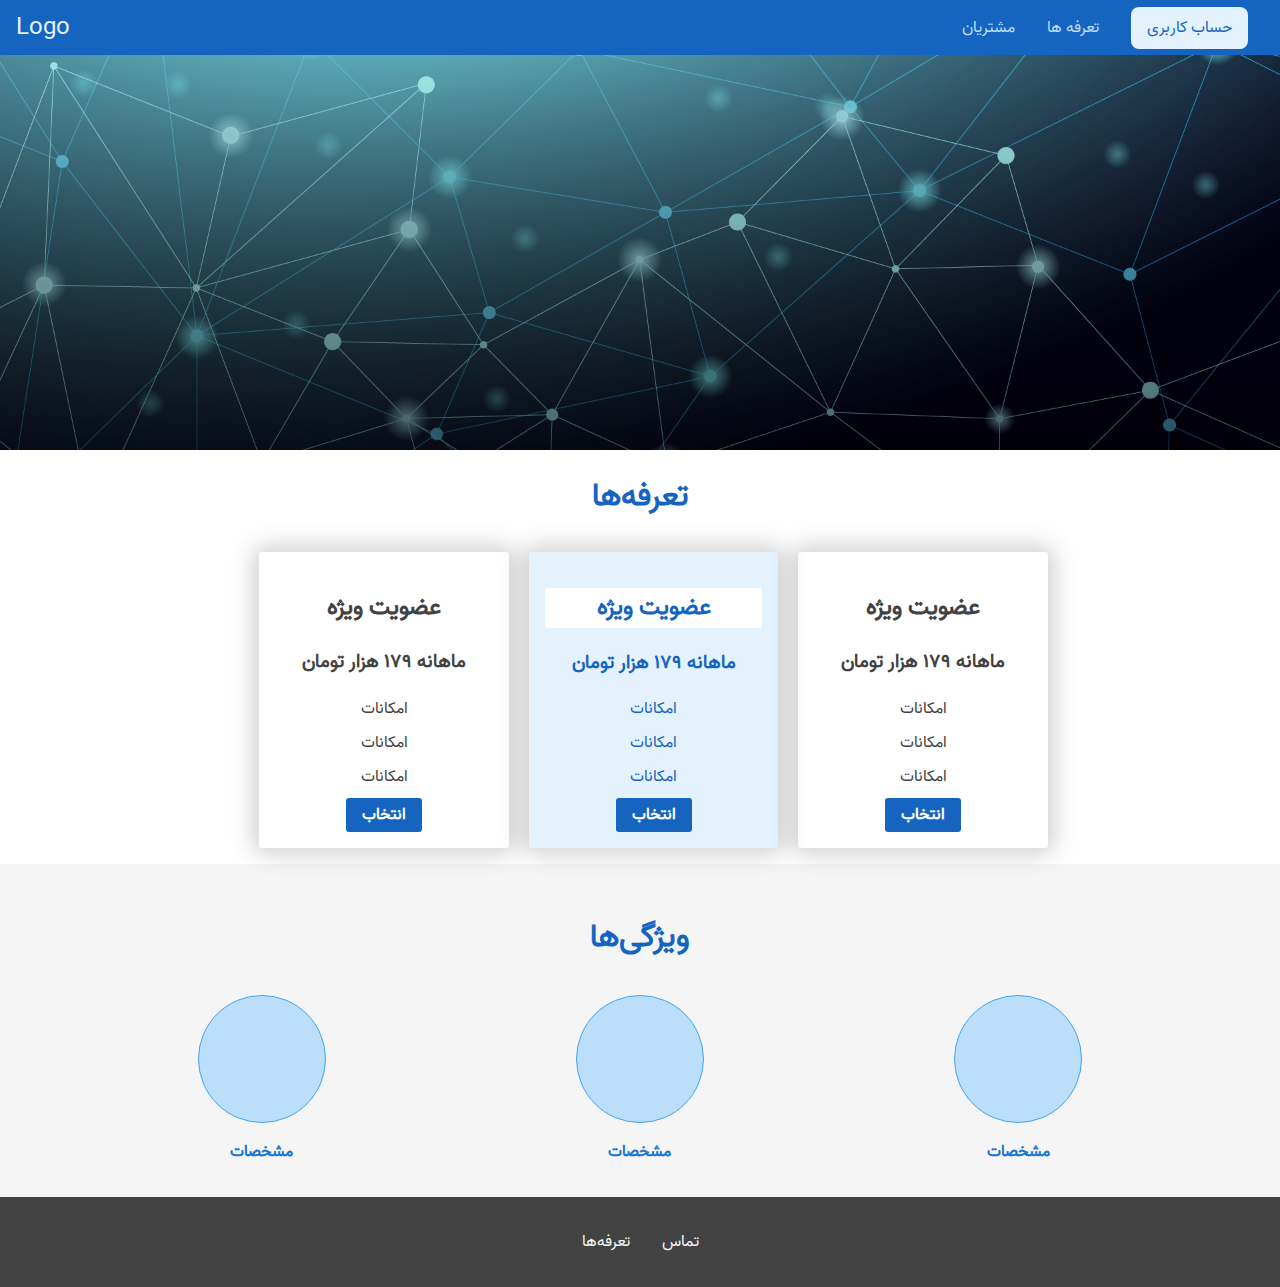
<file: index.html>
<!DOCTYPE html>
<html lang="fa-IR">
<head>
    <meta name="viewport" content="width=device-width, initial-scale=1.0">
    <link rel="stylesheet" href="./styles/shared.css">
    <link rel="stylesheet" href="./styles/main.css">
    <meta charset="UTF-8">
    <title>Book Store</title>
</head>
<body>
    <div class="backdrop"></div>
    <div class="modal">
        <h1 class="modal__title">عنوان</h1>
        <div class="modal__actions">
            <a href="" class="modal__action">ثبت سفارش</a>
            <button class="modal__action modal__action--negative">انصراف</button>
        </div>
    </div>
    <header class="main-header">
        <nav class="main-nav">
            <ul class="main-nav__items">
                <li class="main-nav__item main-nav__item--account">
                    <a href="#">حساب کاربری</a>
                </li>
                <li class="main-nav__item">
                    <a href="/pages/plans/index.html">تعرفه ها</a>
                </li>
                <li class="main-nav__item">
                    <a href="./pages/customers/index.html">مشتریان</a>
                </li>
            </ul>
        </nav>
        <div>
            <a href="#" class="main-header__logo">Logo</a>
        </div>
    </header>
    <main>
        <section id="overview">

        </section>
        <section id="plans">
            <h1 class="section-title">تعرفه‌ها</h1>
            <div class="plan__list">
                <article class="plan">
                    <h2 class="plan__title">عضویت ویژه</h2>
                    <h3 class="plan__price">ماهانه 179 هزار تومان</h3>
                    <ul class="plan__features">
                        <li class="plan__feature">امکانات</li>
                        <li class="plan__feature">امکانات</li>
                        <li class="plan__feature">امکانات</li>
                    </ul>
                    <div>
                        <button class="plan__btn">انتخاب</button>
                    </div>
                </article>
                <article class="plan plan--highlighted">
                    <h2 class="plan__title--highlighted">عضویت ویژه</h2>
                    <h3 class="plan__price">ماهانه 179 هزار تومان</h3>
                    <ul class="plan__features">
                        <li class="plan__feature">امکانات</li>
                        <li class="plan__feature">امکانات</li>
                        <li class="plan__feature">امکانات</li>
                    </ul>
                    <div>
                        <button class="plan__btn">انتخاب</button>
                    </div>
                </article>
                <article class="plan">
                    <h2 class="plan__title">عضویت ویژه</h2>
                    <h3 class="plan__price">ماهانه 179 هزار تومان</h3>
                    <ul class="plan__features">
                        <li class="plan__feature">امکانات</li>
                        <li class="plan__feature">امکانات</li>
                        <li class="plan__feature">امکانات</li>
                    </ul>
                    <div>
                        <button class="plan__btn">انتخاب</button>
                    </div>
                </article>
            </div>
        </section>
        <section id="features">
            <h1 class="section-title">ویژگی‌ها</h1>
            <ul class="features__list">
                <li class="features__list--element">
                    <div class="features__image">
                       
                    </div>
                    <p class="features__description">
                        مشخصات
                    </p>
                </li>
                <li class="features__list--element">
                    <div class="features__image">
                       
                    </div>
                    <p class="features__description">
                        مشخصات
                    </p>
                </li>
                <li class="features__list--element">
                    <div class="features__image">
                       
                    </div>
                    <p class="features__description">
                        مشخصات
                    </p>
                </li>
            </ul>
        </section>
    </main>
    <footer class="main-footer">
        <nav>
            <ul class="main-footer__links">
                <li class="main-footer__link">
                    <a href="#">تماس</a>
                </li>
                <li class="main-footer__link">
                    <a href="#">تعرفه‌ها</a>
                </li>
            </ul>
        </nav>
    </footer>
    <script src="./scripts/shared.js"></script>
</body>
</html>
</file>
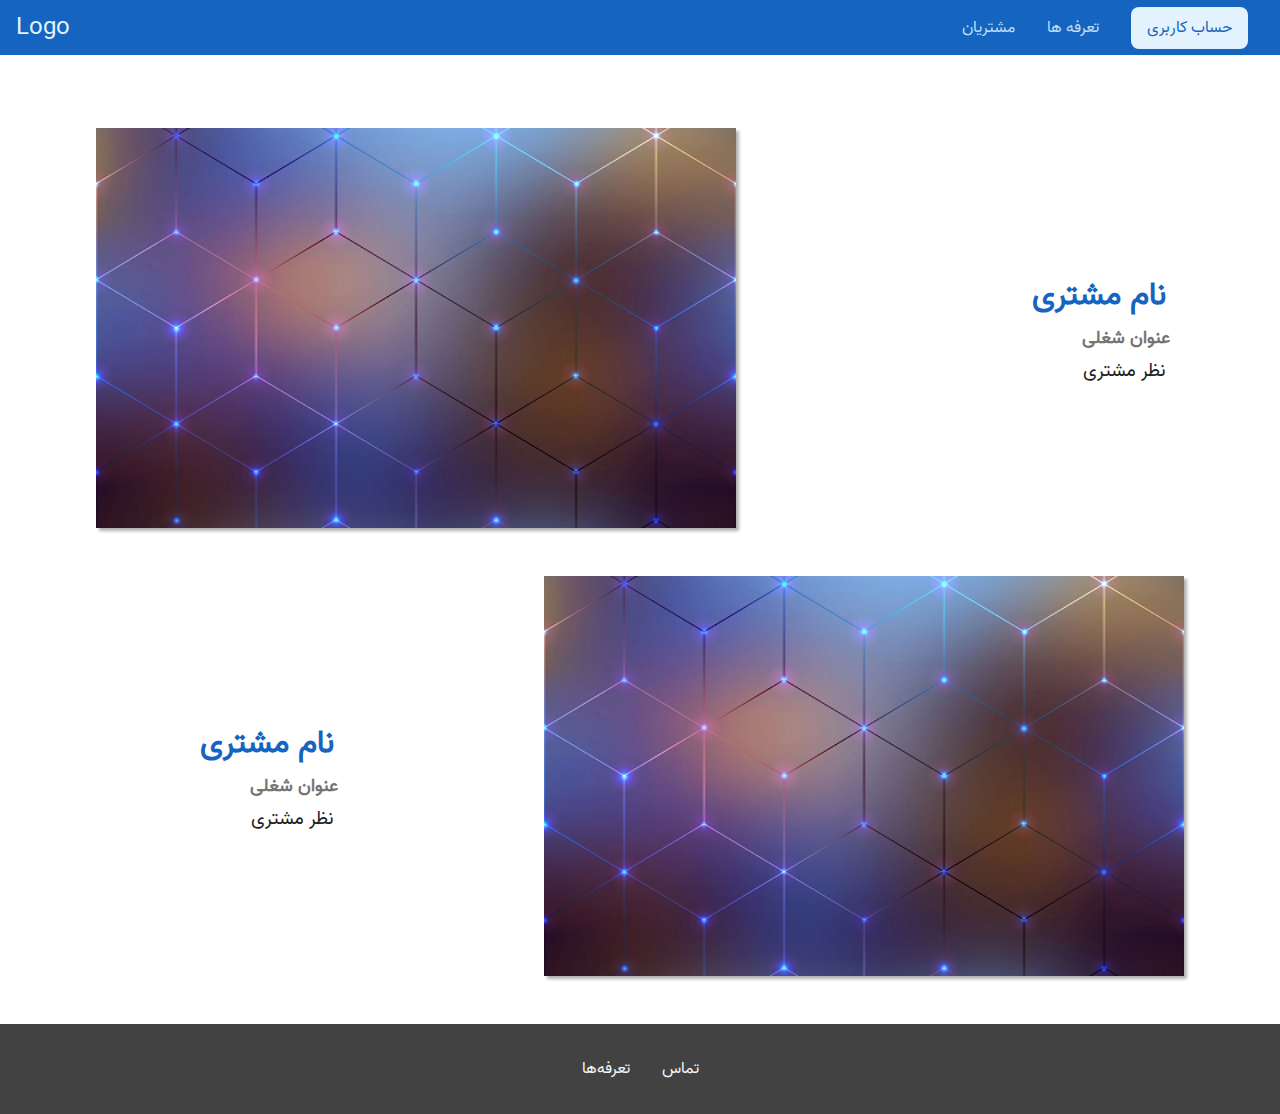
<file: pages/customers/index.html>
<!DOCTYPE html>
<html lang="fa-IR">
<head>
    <link rel="stylesheet" href="../../styles/shared.css">
    <link rel="stylesheet" href="./customers.css">
    <meta charset="UTF-8">
    <title>Customers</title>
</head>
<body>
    <div class="background"></div>
    <header class="main-header">
        <nav class="main-nav">
            <ul class="main-nav__items">
                <li class="main-nav__item main-nav__item--account">
                    <a href="#">حساب کاربری</a>
                </li>
                <li class="main-nav__item">
                    <a href="../plans/index.html">تعرفه ها</a>
                </li>
                <li class="main-nav__item">
                    <a href="../customers/index.html">مشتریان</a>
                </li>
            </ul>
        </nav>
        <div>
            <a href="../../index.html" class="main-header__logo">Logo</a>
        </div>
    </header>
    <main>
            <div>
                <div class="testimonial" id="customer-1">
                    <div class="testimonial__image-container">
                        <img src="../../images/user.png" class="customer-image">
                    </div>
                    <div class="testimonial__info">
                            <h1 class="testimonial__name">نام مشتری</h1>
                            <h2 class="testimonial_subtitle">عنوان شغلی</h2>
                            <p class="testimonial__text">نظر مشتری</p>
                    </div>
                </div>
                <div class="testimonial" id="customer-2">
                    <div class="testimonial__info">
                            <h1 class="testimonial__name">نام مشتری</h1>
                            <h2 class="testimonial_subtitle">عنوان شغلی</h2>
                            <p class="testimonial__text">نظر مشتری</p>
                    </div>
                    <div class="testimonial__image-container">
                        <img src="../../images/user.png" class="customer-image">
                    </div>
                </div>
            </div>
    </main>
    <footer class="main-footer">
        <nav>
            <ul class="main-footer__links">
                <li class="main-footer__link">
                    <a href="#">تماس</a>
                </li>
                <li class="main-footer__link">
                    <a href="#">تعرفه‌ها</a>
                </li>
            </ul>
        </nav>
    </footer>
</body>
</html>
</file>
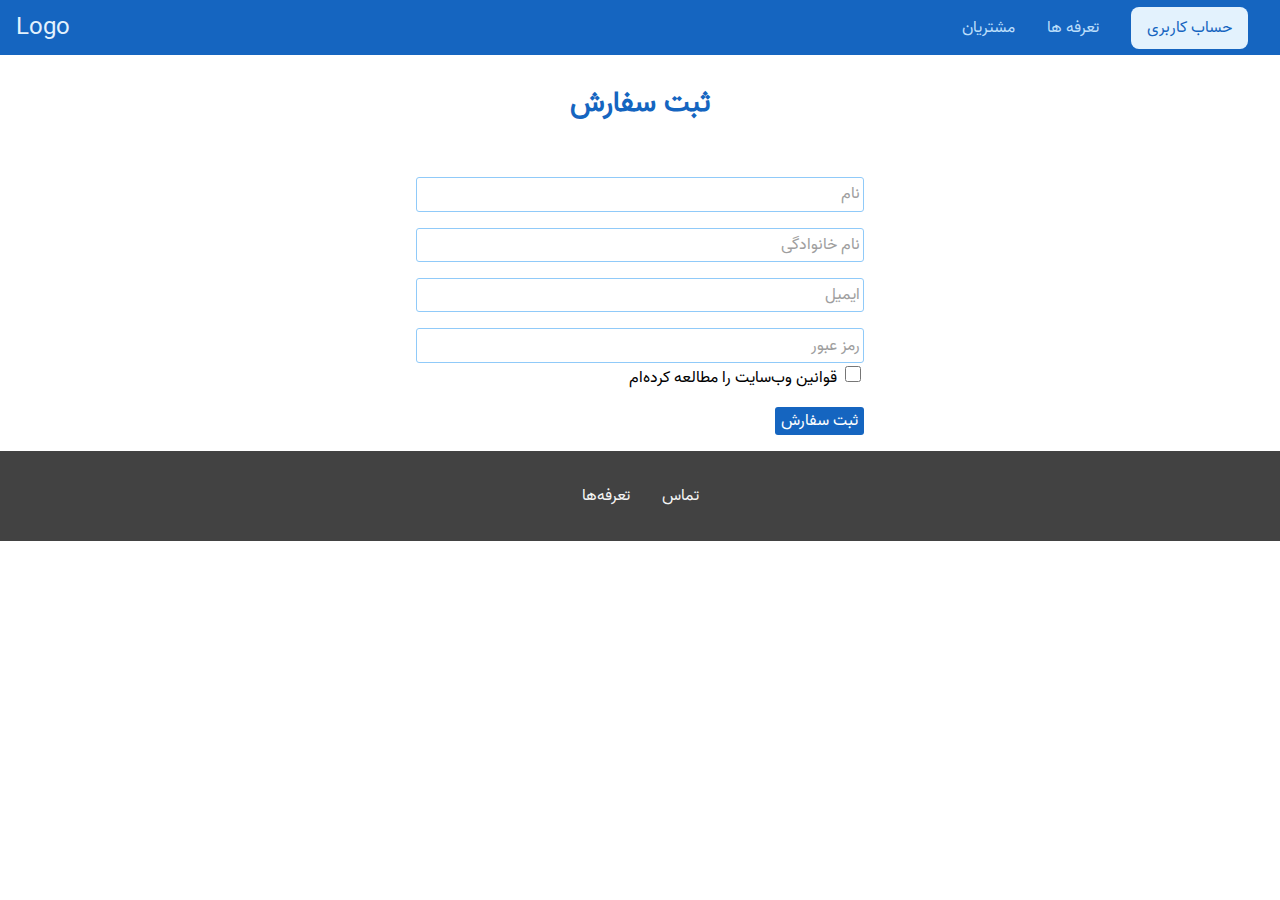
<file: pages/orders/index.html>
<!DOCTYPE html>
<html lang="fa-IR">
<head>
    <link rel="stylesheet" href="../../styles/shared.css">
    <link rel="stylesheet" href="./orders.css">
    <meta charset="UTF-8">
    <title>Orders</title>
</head>
<body>
    <div class="background"></div>
    <header class="main-header">
        <nav class="main-nav">
            <ul class="main-nav__items">
                <li class="main-nav__item main-nav__item--account">
                    <a href="#">حساب کاربری</a>
                </li>
                <li class="main-nav__item">
                    <a href="../plans/index.html">تعرفه ها</a>
                </li>
                <li class="main-nav__item">
                    <a href="../customers/index.html">مشتریان</a>
                </li>
            </ul>
        </nav>
        <div>
            <a href="../../index.html" class="main-header__logo">Logo</a>
        </div>
    </header>
    <main>
        <h1 class="form-title">ثبت سفارش</h1>
        <form class="order-form">
            <input type="text" id="first-name" placeholder="نام">
            <input type="text" id="last-name" placeholder="نام خانوادگی">
            <input type="text" id="email-address" placeholder="ایمیل">
            <input type="password" id="password" placeholder="رمز عبور">
            <input type="checkbox" id="terms" />
            <label>قوانین وب‌سایت را مطالعه کرده‌ام</label>
            <button type="submit">ثبت سفارش</button>
        </form>
    </main>
    <footer class="main-footer">
        <nav>
            <ul class="main-footer__links">
                <li class="main-footer__link">
                    <a href="#">تماس</a>
                </li>
                <li class="main-footer__link">
                    <a href="#">تعرفه‌ها</a>
                </li>
            </ul>
        </nav>
    </footer>
</body>
</html>
</file>
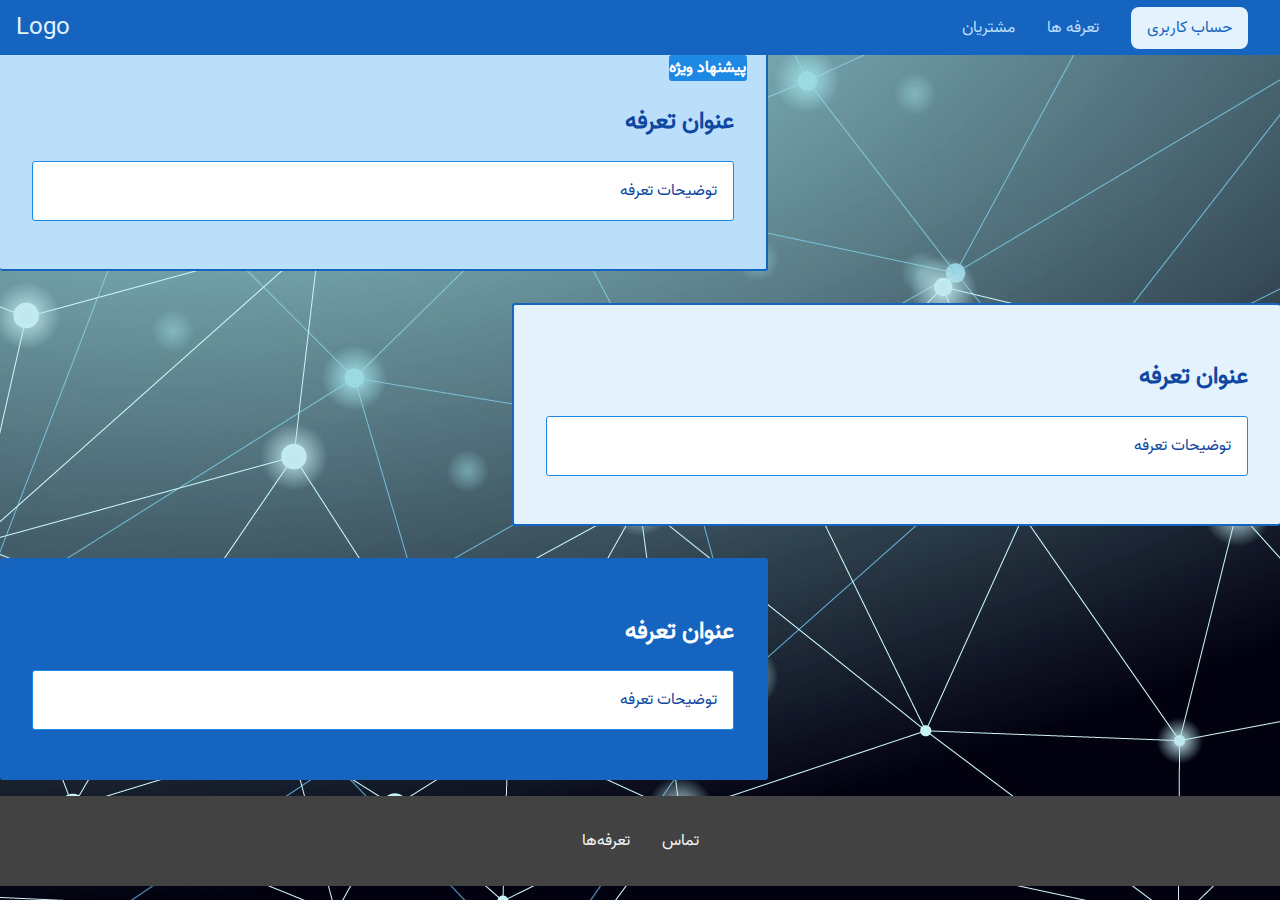
<file: pages/plans/index.html>
<!DOCTYPE html>
<html lang="fa-IR">
<head>
    <link rel="stylesheet" href="../../styles/shared.css">
    <link rel="stylesheet" href="./plans.css">
    <meta charset="UTF-8">
    <title>Plans</title>
</head>
<body>
    <div class="background"></div>
    <header class="main-header">
        <nav class="main-nav">
            <ul class="main-nav__items">
                <li class="main-nav__item main-nav__item--account">
                    <a href="#">حساب کاربری</a>
                </li>
                <li class="main-nav__item">
                    <a href="../plans/index.html">تعرفه ها</a>
                </li>
                <li class="main-nav__item">
                    <a href="../customers/index.html">مشتریان</a>
                </li>
            </ul>
        </nav>
        <div>
            <a href="../../index.html" class="main-header__logo">Logo</a>
        </div>
    </header>
    <main>
        <section class="plan" id="plus">
            <a href="#">
                <h2 class="plan__title">عنوان تعرفه</h2>
                <h2 class="plan__badge">پیشنهاد ویژه</h2>
                <p class="plan__info">توضیحات تعرفه</p>
            </a>
        </section>
        <section class="plan" id="free">
            <a href="#">
                <h2 class="plan__title">عنوان تعرفه</h2>
                <p class="plan__info">توضیحات تعرفه</p>
            </a>
        </section>
        <div class="clearfix"></div>
        <section class="plan" id="premium">
            <a href="#">
                <h2 class="plan__title">عنوان تعرفه</h2>
                <p class="plan__info">توضیحات تعرفه</p>
            </a>
        </section>
    </main>
    <footer class="main-footer">
        <nav>
            <ul class="main-footer__links">
                <li class="main-footer__link">
                    <a href="#">تماس</a>
                </li>
                <li class="main-footer__link">
                    <a href="#">تعرفه‌ها</a>
                </li>
            </ul>
        </nav>
    </footer>
</body>
</html>
</file>
<file: styles/shared.css>
* {
    box-sizing: border-box;
}

@font-face {
    font-family: 'Vazir-Regular-FD';
    src: url('../fonts/Vazir-Regular-FD.woff');
}

body {
    font-family: 'Vazir-Regular-FD';
    margin: 0;
    direction: rtl;
}

.backdrop {
    position: fixed;
    top: 0;
    left: 0;
    z-index: 100;
    width: 100vw;
    height: 100vh;
    background: rgba(0,0,0,0.5);
}

.main-header {
    padding: 0.5rem 1rem;
    width: 100%;
    background: #1565c0;
    position: fixed;
    display: flex;
    align-items: center;
    justify-content: space-between;

}

.main-header__logo {
    font-size: 1.5rem;
    color: #e3f2fd;
    text-decoration: none;
}

.main-nav {
    display: flex;
}

.main-nav__items {
    padding: 0;
    margin: 0;
    list-style: none;
    display: flex;
}

.main-nav__item {
    margin: 0px 1rem;
}

.main-nav__item a {
    color: #bbdefb;
    text-decoration: none;
}

.main-nav__item a:hover,
.main-nav__item a:active {
    color: #ffffff;
}

.main-nav__item--account a {
    background: #e3f2fd;
    color: #1565c0;
    padding: 0.5rem 1rem;
    border-radius: 0.5rem;
}

.main-nav__item--account a:hover,
.main-nav__item--account a:active {
    color: #85b2e6;
}

.main-footer {
    background: #424242;
    padding: 2rem;
}

.main-footer__links {
    list-style: none;
    margin: 0;
    padding: 0;
    display: flex;
    justify-content:center;
}

.main-footer__link {
    margin: 0 1rem;
}

.main-footer__link a {
    color: #f5f5f5;
    text-decoration: none;
}

.main-footer__link a:hover,
.main-footer__link a:active {
    color: #e0e0e0;
}
</file>
<file: styles/main.css>
#overview {
    width: 100vm;
    height: 30vh;
    background: 
        linear-gradient(to top, rgba(0,0,0,0.6), transparent),
        url('../images/bg-image.jpg') center/cover no-repeat,
        #90caf9;
}   

@media (min-width: 40rem) {
    #overview {
        height: 50vh;
    }
}

.section-title {
    color: #1565c0;
    text-align: center;
}

.plan__list {
    width: 65%;
    margin: auto;
    
}

.plan {
    width: 100%;
    padding: 1rem;
    margin: 0.5rem;
    /* display: inline-block; */
   /*  vertical-align: middle; */
    text-align: center;
    color: #424242;
    box-shadow: 0 0 25px 5px rgba(0,0,0,0.2);
    border-radius: 3px;
}

.plan--highlighted {
    background: #e3f2fd;
    color: #1565c0;
}

.plan__title--highlighted {
    background: #ffffff;
    padding: 0.5px;
    border-radius: 3px;
}

.plan__features {
    list-style: none;
    margin: 0;
    padding: 0;
}

.plan__feature {
    margin: 0.5rem 0;
}

.plan__btn {
    background: #1565c0;
    color: #ffffff;
    font: inherit;
    border: none;
    padding: 0.25rem 1rem;
    border-radius: 3px;
    font-weight: bold;
    outline: none;
}

@media (min-width: 40rem) {
    .plan {
        display: inline-block;
        vertical-align: middle;
        width: 30%;
    }
}

#features {
    background: #f5f5f5;
    margin-top: 0.5rem;
    padding: 1rem;
    min-width: 12rem;
}

#features .section-title {
    margin: 2rem;
}

.features__list {
    list-style: none;
    margin: 0;
    padding: 0;
    text-align: center;
}

.features__list--element {
    width: 100%;
}

@media (min-width: 40rem) {
    .features__list--element {
        display: inline-block;
        vertical-align: middle;
        width: 30%;
    }
}

.features__image {
    background: #bbdefb;
    width: 8rem;
    height: 8rem;
    border: 1px solid #42a5f5;
    border-radius: 50%;
    margin: auto;
}

.features__description {
    text-align: center;
    font-weight: bold;
    color: #1976d2;
    font-size: 1rem;
}


.modal {
    position: fixed;
    display: none;
    z-index: 200;
    top: 20%;
    left: 30%;
    width: 40%;
    background: #ffffff;
    padding: 1rem;
    border-radius: 3px;
    box-shadow: 1px 1px 1px rgba(0, 0, 0, 0.5) ;
}

.backdrop {
    display: none;
}

.modal__title {
    text-align: center;
    margin: 0 0 1rem 0;

}

.modal__actions {
    text-align: center;
}

.modal__action {
    border: 1px solid #1565c0;
    background: #1565c0;
    text-decoration: none;
    color: #ffffff;
    font: inherit;
    padding: 0.5rem 1rem;
    border-radius: 3px;
}

.modal__action--negative {
    background: #d81b60;
    border: 1px solid #d81b60;
}
</file>
<file: pages/customers/customers.css>
main {
    padding-top: 32px;
    direction: ltr;
}

.testimonial {
    font-size: 1.2rem;
}

.testimonial:first-of-type {
    margin-top: 6rem;
}

.testimonial__info {
    text-align: right;
    padding: 0.9rem;
}

.testimonial__image-container {
    width: 50%; 
    min-width: 300px;
    vertical-align: middle;
    box-shadow: 3px 3px 3px rgba(0,0,0,0.3);
}

.customer-image {
    width: 100%;
    vertical-align: top;
}

#customer-2.testimonial {
    text-align: right;
}

.testimonial__name {
    font-size: 2rem;
    color: #1565c0;
    margin: 0.2rem;
}

.testimonial_subtitle {
    margin: 0;
    font-size: 1.1rem;
    color: #757575;
}

.testimonial__text {
    margin: 0.2rem;
    color: #212121;

}

@media (min-width: 40rem) {
    .testimonial {
        margin: 3rem 0;
        display: flex;
        align-items: center;
        justify-content: space-around;
    }
    .testimonial__info {
        width: 20%;
    }
}
</file>
<file: pages/orders/orders.css>
main {
    padding-top: 2rem;
}

.order-form {
    padding: 1rem;
}

.form-title {
    text-align: center;
    font-size: 1.8rem;
    color: #1565c0;
    margin-top: 3rem;
}

.order-form input:not([type='checkbox']) {
    display: block;
    margin-top: 1rem;
    width: 100%;
    font: inherit;
    border: 1px solid #90caf9;
    padding: 0.2rem;
    outline: none;
    border-radius: 3px;
}

.order-form input::placeholder {
    color: #9e9e9e;
}

.order-form input:focus {
    border: 1px solid #1565c0;
    background: #e3f2fd;
}

.order-form button {
    font: inherit;
    display: block;
    margin-top: 1rem;
    border-radius: 3px;
    border: none;
    color: #ffffff;
    background: #1565c0;
}

.order-form input[type='checkbox'],
.order-form input[type='checkbox'] + label {
    display: inline-block;
    width: auto;
}

.order-form input[type='checkbox'] {
    border: 1px solid #90caf9;
    background: #ffffff;
    width: 1rem;
    height: 1rem;
    /* appearance: none; */
}

.order-form input[type='checkbox']:checked {
    background: #90caf9;
    border: 1px solid #1565c0;
    outline: none;
}

@media (min-width: 40rem) {
    .order-form {
        margin: auto;
        width: 30rem;
    }
}
</file>
<file: pages/plans/plans.css>
main {
    padding-top: 2rem;
    direction: ltr;
}

.background{
    background: url('../../images/bg-image.jpg') center/cover no-repeat;
    filter:grayscale(40%);
    width: 100vw;
    height: 100vh;
    position: fixed;
    z-index: -1;

}

.plan {
    width: 60%;
    margin: 1rem 0;
    border: 2px solid #1565c0;
    border-left: none;
    text-align: right;
    border-radius: 3px;
    z-index: -1;
    position: relative;
}

.plan a {
    text-decoration: none;
    color: #0d47a1;
    display: block;
    padding: 2rem;
}

.plan__info {
    padding: 1rem;
    border: 1px solid #1e88e5;
    font-size: 1rem;
    border-radius: 3px;
    background: #ffffff;
}

.plan__badge {
    position: absolute;
    top: 0;
    right: 600px;
    margin: 0.3rem 1.2rem;
    font-size: 1rem;
    right: 0;
    background: #1e88e5;
    color: #ffffff;
    padding: 0.1px 0.5px;
    border-radius: 3px;
}

.clearfix {
    clear: both;
}

#plus {
    background: #bbdefb;
}

#free {
    background: #e3f2fd;
    float: right;
    border-right: none;
    border-left: 2px solid #1565c0;
}

#premium {
    background: #1565c0;
}

#premium .plan__title {
    color: #ffffff;
}
</file>
